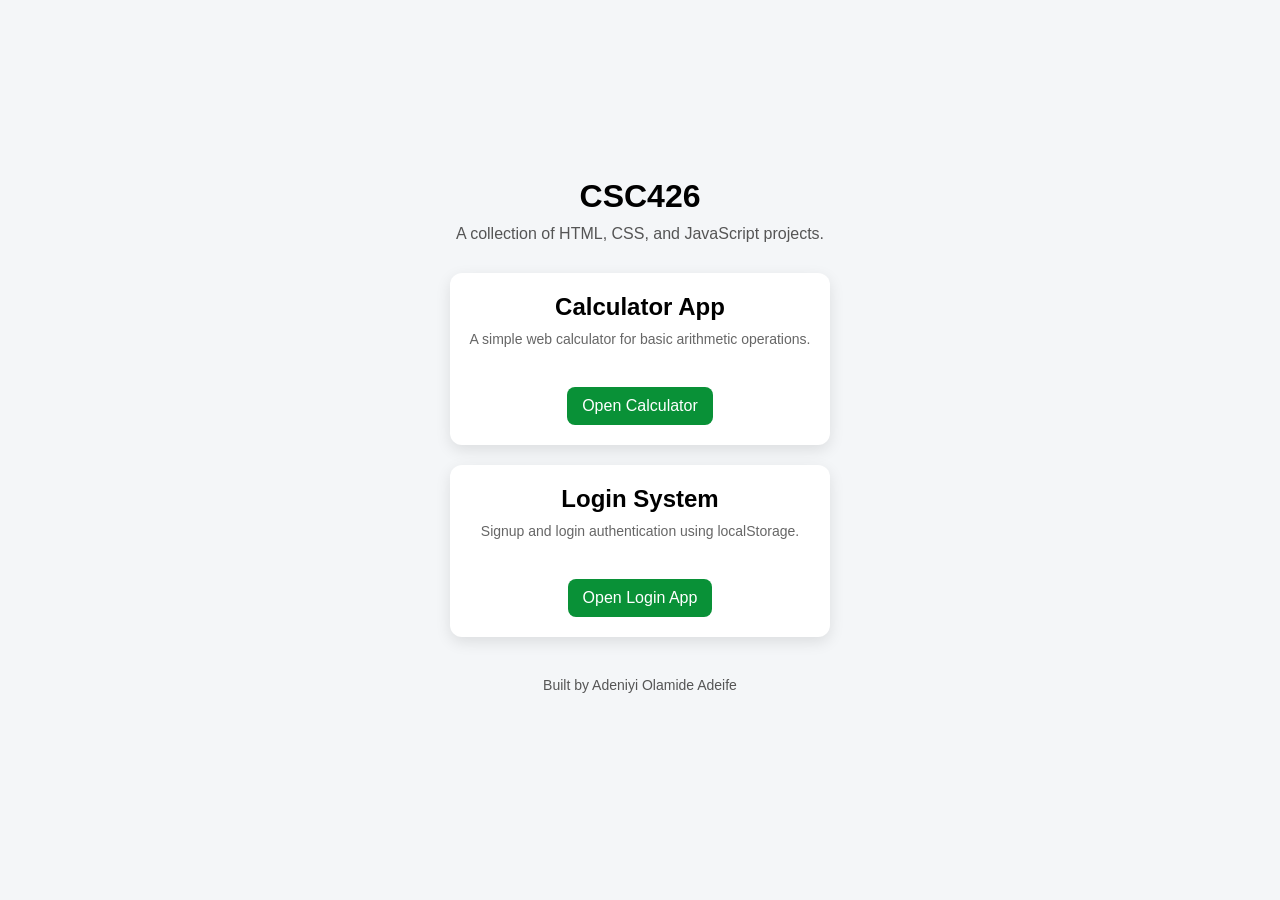
<file: index.html>
<!DOCTYPE html>
<html lang="en">
<head>
  <meta charset="UTF-8">
  <meta name="viewport" content="width=device-width, initial-scale=1.0">
  <title>CSC426 Projects</title>
  <link rel="stylesheet" href="style.css">
</head>

<body>

  <div class="container">

    <h1>CSC426</h1>
    <p>A collection of HTML, CSS, and JavaScript projects.</p>

    <div class="cards">

      <div class="card">
        <h2>Calculator App</h2>
        <p>A simple web calculator for basic arithmetic operations.</p>
        <a href="./CALCULATOR/Index.html">Open Calculator</a>
      </div>

      <div class="card">
        <h2>Login System</h2>
        <p>Signup and login authentication using localStorage.</p>
        <a href="./LOG-IN/index.html">Open Login App</a>
      </div>

    </div>

    <footer>
      <p>Built by Adeniyi Olamide Adeife</p>
    </footer>

  </div>

</body>
</html>
</file>
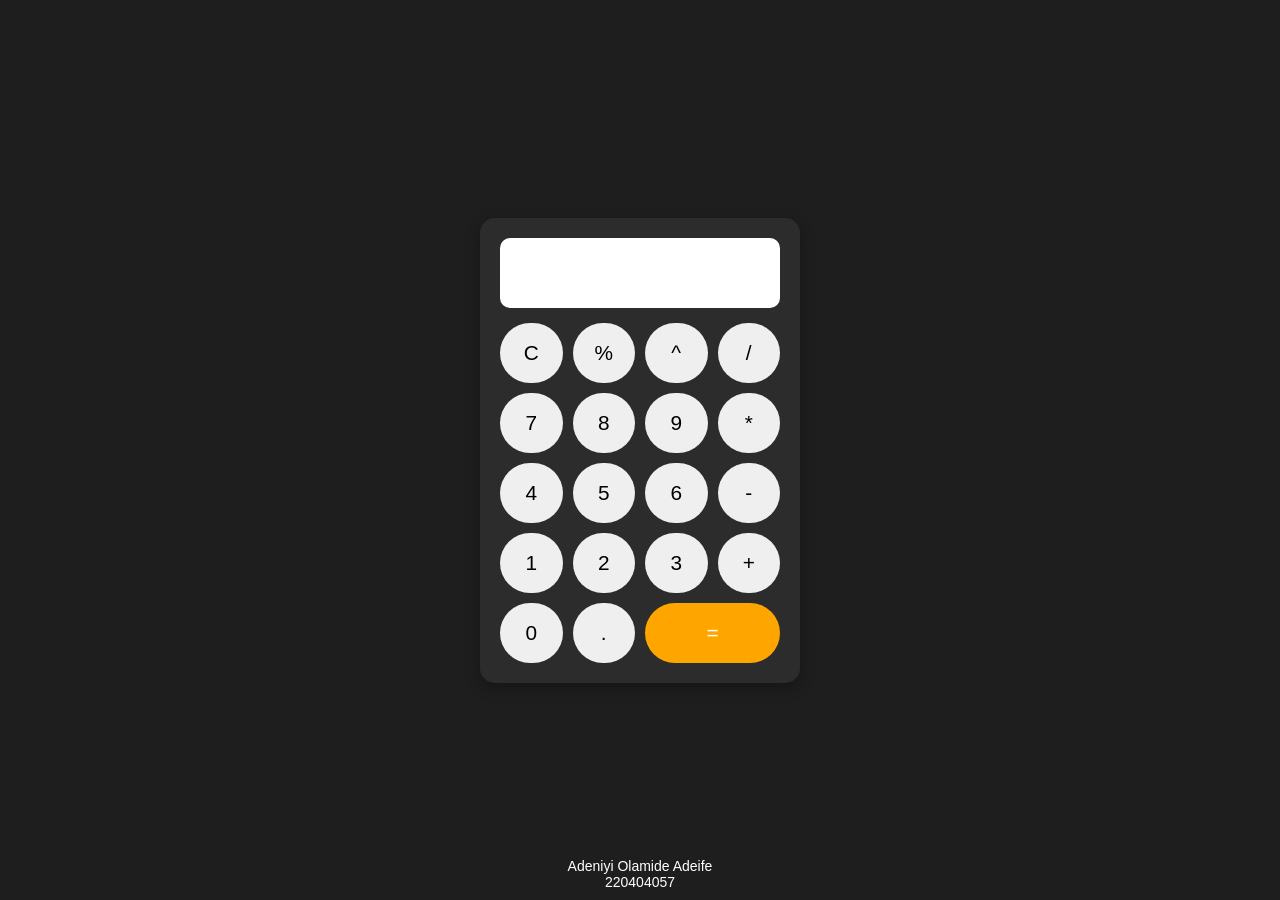
<file: CALCULATOR/Index.html>
<!doctype html>
<html lang="en">
  <head>
    <meta charset="UTF-8" />
    <meta name="viewport" content="width=device-width, initial-scale=1.0" />
    <title>Simple Calculator</title>
    <link rel="stylesheet" href="style.css" />
  </head>
  <body>
    <div class="calculator">
      <input type="text" id="display" readonly />

      <div class="buttons">
        <button onclick="clearDisplay()">C</button>
        <button onclick="appendValue('%')">%</button>
        <button onclick="appendValue('^')">^</button>
        <button onclick="appendValue('/')">/</button>

        <button onclick="appendValue('7')">7</button>
        <button onclick="appendValue('8')">8</button>
        <button onclick="appendValue('9')">9</button>
        <button onclick="appendValue('*')">*</button>

        <button onclick="appendValue('4')">4</button>
        <button onclick="appendValue('5')">5</button>
        <button onclick="appendValue('6')">6</button>
        <button onclick="appendValue('-')">-</button>

        <button onclick="appendValue('1')">1</button>
        <button onclick="appendValue('2')">2</button>
        <button onclick="appendValue('3')">3</button>
        <button onclick="appendValue('+')">+</button>

        <button onclick="appendValue('0')">0</button>
        <button onclick="appendValue('.')">.</button>
        <button class="equal" onclick="calculate()">=</button>
      </div>
    </div>

    <script src="script.js"></script>
    
    <footer class="footer">
  <p>Adeniyi Olamide Adeife</p>
  <p>220404057</p>
</footer>
  </body>
</html>
</file>
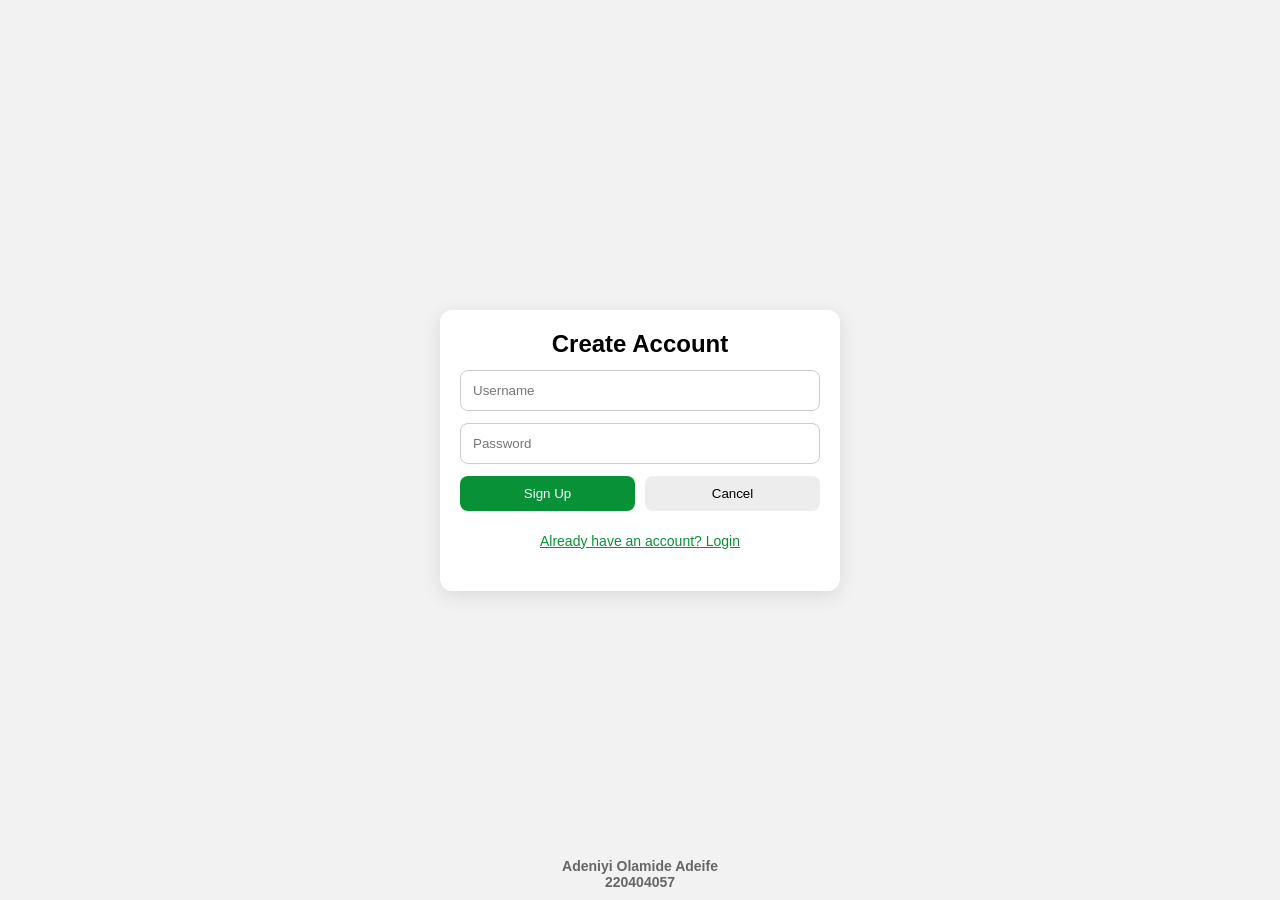
<file: LOG-IN/index.html>
<!DOCTYPE html>
<html lang="en">
<head>
  <meta charset="UTF-8" />
  <meta name="viewport" content="width=device-width, initial-scale=1.0"/>
  <title>Login Authentication System</title>
  <link rel="stylesheet" href="style.css">
</head>
<body>

<div class="container">


  <div id="signupBox" class="card">
    <h2>Create Account</h2>

    <input type="text" id="signupUsername" placeholder="Username">
    <input type="password" id="signupPassword" placeholder="Password">

    <div class="btn-group">
      <button onclick="signup()">Sign Up</button>
      <button class="cancel" onclick="resetSignup()">Cancel</button>
    </div>

    <button class="link" onclick="showLogin()">Already have an account? Login</button>

    <p id="signupMsg"></p>
  </div>


  <div id="loginBox" class="card hidden">
    <h2>Login</h2>

    <input type="text" id="loginUsername" placeholder="Username">
    <input type="password" id="loginPassword" placeholder="Password">

    <div class="btn-group">
      <button onclick="login()">Login</button>
      <button class="cancel" onclick="resetLogin()">Cancel</button>
    </div>

    <button class="link" onclick="showSignup()">Create new account</button>

    <p id="loginMsg"></p>
  </div>

  
  <div id="successBox" class="card hidden">
    <h2 id="successText"></h2>
    <button onclick="backToLogin()">Back</button>
  </div>

</div>

<script src="script.js"></script>

<footer class="footer">
  <p>Adeniyi Olamide Adeife</p>
  <p>220404057</p>
</footer>
</body>
</html>
</file>
<file: style.css>
*{
  margin:0;
  padding:0;
  box-sizing:border-box;
  font-family:Arial, sans-serif;
}

body{
  background:#f4f6f8;
  display:flex;
  justify-content:center;
  align-items:center;
  min-height:100vh;
  padding:20px;
}

.container{
  text-align:center;
  max-width:900px;
}

h1{
  margin-bottom:10px;
}

p{
  margin-bottom:30px;
  color:#555;
}

.cards{
  display:grid;
  grid-template-columns:repeat(auto-fit, minmax(250px, 1fr));
  gap:20px;
}

.card{
  background:white;
  padding:20px;
  border-radius:12px;
  box-shadow:0 5px 15px rgba(0,0,0,0.1);
  transition:0.3s;
}

.card:hover{
  transform:translateY(-5px);
}

.card h2{
  margin-bottom:10px;
}

.card p{
  font-size:14px;
  color:#666;
}

.card a{
  display:inline-block;
  margin-top:10px;
  padding:10px 15px;
  background:#099137;
  color:white;
  text-decoration:none;
  border-radius:8px;
}

footer{
  margin-top:40px;
  font-size:14px;
  color:#777;
}
</file>
<file: CALCULATOR/style.css>
*{
    margin:0;
    padding:0;
    box-sizing:border-box;
    font-family:Arial, sans-serif;
}

body{
    height:100vh;
    display:flex;
    justify-content:center;
    align-items:center;
    background:#1e1e1e;
}

.calculator{
    width:320px;
    background:#2c2c2c;
    padding:20px;
    border-radius:15px;
    box-shadow:0 5px 15px rgba(0,0,0,.3);
}

#display{
    width:100%;
    height:70px;
    margin-bottom:15px;
    text-align:right;
    font-size:2rem;
    padding:10px;
    border:none;
    border-radius:10px;
}

.buttons{
    display:grid;
    grid-template-columns:repeat(4,1fr);
    gap:10px;
}

button{
    height:60px;
    border:none;
    border-radius:50px;
    font-size:1.3rem;
    cursor:pointer;
    transition:0.2s;
}

button:hover{
    transform:scale(1.05);
}

.equal{
    grid-column:span 2;
    background: orange;
    color:white;
}
.footer{
  position: fixed;
  bottom: 10px;
  width: 100%;
  text-align: center;
  font-size: 14px;
  color: #ffffff;
}
</file>
<file: LOG-IN/style.css>
*{
  margin:0;
  padding:0;
  box-sizing:border-box;
  font-family:Arial, sans-serif;
}

body{
  background:#f2f2f2;
  display:flex;
  justify-content:center;
  align-items:center;
  height:100vh;
  padding:20px;
}

.container{
  width:100%;
  max-width:400px;
}

.card{
  background:white;
  padding:20px;
  border-radius:12px;
  box-shadow:0 5px 20px rgba(0,0,0,0.1);
  display:flex;
  flex-direction:column;
  gap:12px;
}

h2{
  text-align:center;
}

input{
  padding:12px;
  border:1px solid #ccc;
  border-radius:8px;
  width:100%;
}

.btn-group{
  display:flex;
  gap:10px;
}

button{
  flex:1;
  padding:10px;
  border:none;
  border-radius:8px;
  cursor:pointer;
  background:#099137;
  color:white;
}

button.cancel{
  background:#ededed;
  color: black;
}

button.link{
  background:none;
  color:#099137;
  text-decoration:underline;
  font-size:14px;
}

p{
  text-align:center;
  font-weight:bold;
}


.success{ color:green; }
.error{ color:rgb(255, 0, 0); }

.hidden{
  display:none;
}

.footer{
  position: fixed;
  bottom: 10px;
  width: 100%;
  text-align: center;
  font-size: 14px;
  color: #666;
}


@media (max-width:500px){
  .btn-group{
    flex-direction:column;
  }
}
</file>
